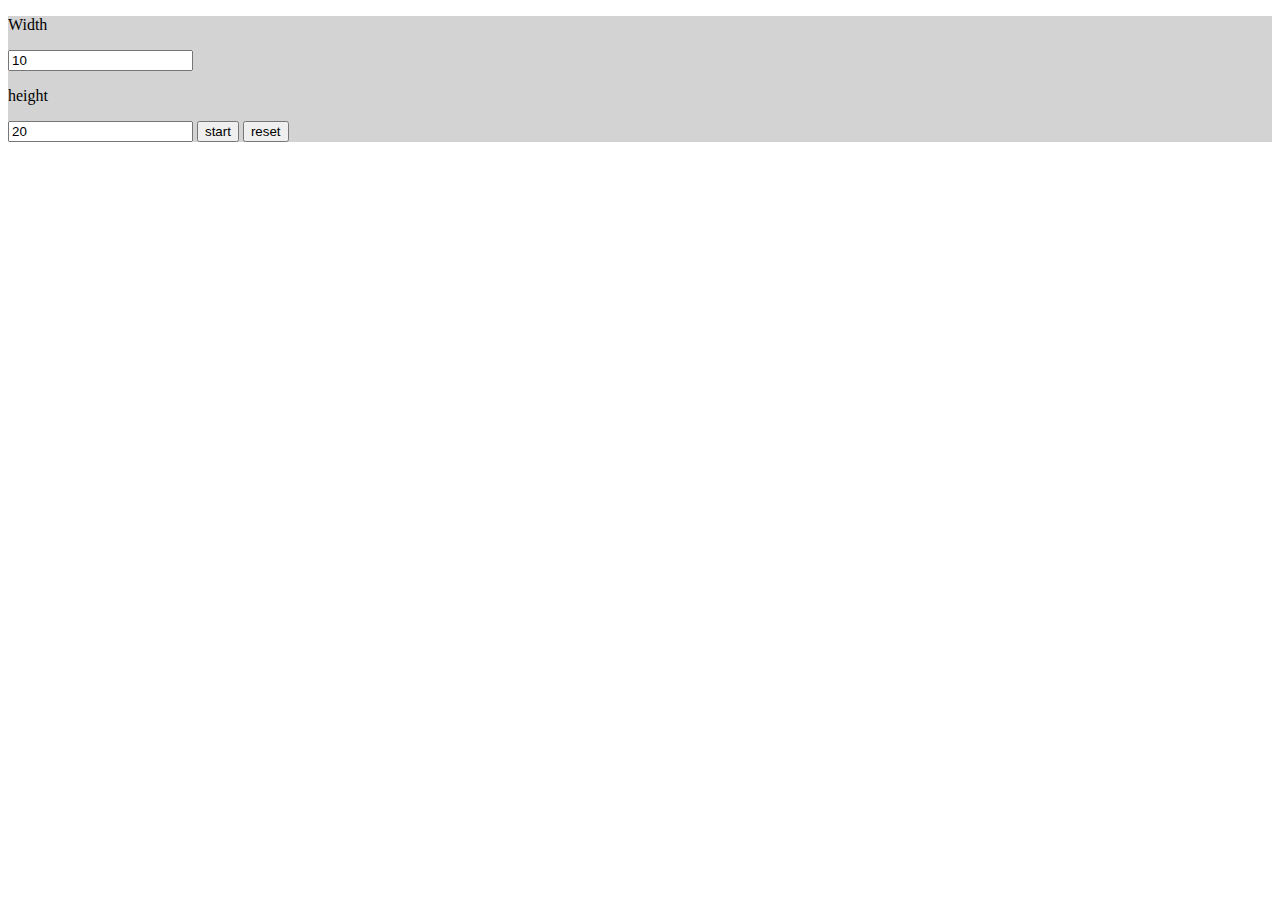
<file: 03-02-2022/index.html>
<!DOCTYPE html>
<html lang="en">
<head>
    <meta charset="UTF-8">
    <meta http-equiv="X-UA-Compatible" content="IE=edge">
    <meta name="viewport" content="width=device-width, initial-scale=1.0">
    <link rel="stylesheet" href="style.css">
    <title>Grid test</title>

</head>
<body>
    <div class="topNav">
        <p>Width</p>
        <input id=widthInput value="10">
        <p>height</p>
        <input id="heightInput" value="20">
        <button onclick="start()">start</button>
        <button onclick="reset()">reset</button>
    </div>
    <div class="gridBox" id="gridBox">

    </div>
    <script>

        gbox = document.getElementById("gridBox");
        width_input = document.getElementById("widthInput")
        height_input = document.getElementById("heightInput")
        var playArray;
        var playElements;
        var blocks;
        var intervalID;
        var height;
        var width;
        var staticBlocks;
        

        function start(){
            let root = document.documentElement;
            height = parseInt(height_input.value);
            width = parseInt(width_input.value);
            root.style.setProperty('--number-height', height);
            root.style.setProperty('--number-width', width);
            console.log(height, width)
            let widthI = 0;
            let heightI = 0;
            playElements = [];
            blocks = []
            
            while(heightI < height){
                let radek = []
                widthI = 0;
                while(widthI < width){
                    let el = document.createElement("div")
                    el.className = "gridItem";
                    el.textContent = "0";
                    gbox.appendChild(el);
                    radek.push(el);
                    console.log("wwww")
                    widthI += 1;

                }
                playElements.push(radek);
                heightI += 1;
            }
            playElements[0][9].style = "background-color: blue;"
            staticBlocks = new Array();
            for (let i = 0; i < height; i++){
                console.log("aaa")
                staticBlocks.push(new Array(width).fill(""))
            }
            //intervalID = setInterval(tick, 1000);
        }
        
        class Block{
            constructor(color, blocks, x, y){
                this.color = color;
                this.blocks = blocks;
                this.x = x;
                this.y = y;
            }
            get positions(){
                let out = []
                for(let e of this.blocks){
                    out.push([e[0]+this.x, e[1]+this.y])
                }
                return out
            }
            tick(){
                this.x += 1;
            }
            move(x,y){
                this.y = y;
                this.x = x;

            }
        }
        class cords{
            constructor(x,y){
                this.x = x;
                this.y = y;
            }
        }

        function getNewBlock(){
            blocks = [
            new Block("yellow", [[0,0], [1,0], [0,1],[1,1]], 3, 3),
            new Block("blue", [[0,0], [1,0], [0,1],[1,1]], 3, 3),
            new Block("red", [[0,0], [1,0], [2,0],[3,0]], 3, 3)]
            return blocks[Math.floor(Math.random() * blocks.length)];
        }

        
        
        lastMovingBlocks = []
        flyyingBlock = false;



        function tick(){
            console.log("tick")
            if (!Boolean(flyyingBlock)){
                flyyingBlock = getNewBlock();
            }
            
            
            colision = false;
            fblocks = flyyingBlock.positions
            for(let bl of fblocks){
                console.log(bl)
                if (bl[0]+2 > height){
                    colision = true;
                    break;
                }
                else if (staticBlocks[bl[0]+1][bl[1]] != ""){
                    //staticBlocks[bl[0]][bl[1]]
                    console.log(staticBlocks[bl[0]][bl[1]])
                    colision = true;
                    break;
                }
            }
            if (colision){
                console.log("new block")
                for(let bl of flyyingBlock.positions){ 
                    a = staticBlocks[bl[0]]
                    console.log(a)
                    a[bl[1]] = flyyingBlock.color;
                    playElements[bl[0]][bl[1]].style = "background-color: " + flyyingBlock.color + ";"
                }
                lastMovingBlocks = []
                flyyingBlock = getNewBlock(); 
            }
            flyyingBlock.tick()
            render();

            
        }
        function render(){
            for(let cords of lastMovingBlocks){
                playElements[cords[0]][cords[1]].style = "";
            }
            for(let cords of flyyingBlock.positions){
                playElements[cords[0]][cords[1]].style = "background-color: " + flyyingBlock.color + ";"
            }
            lastMovingBlocks = flyyingBlock.positions;
            playElements[flyyingBlock.x][flyyingBlock.y].style = "background-color: black;"
        }
        document.addEventListener('keyup', (e)=>{
/*
left = 37
up = 38
right = 39
down = 40
*/

            if (e.code == "ArrowRight"){
                flyyingBlock.y += 1;
            }
            else if (e.code == "ArrowLeft"){
                flyyingBlock.y -= 1;
            }
            else if (e.code == "ArrowDown"){
                tick();
            }
            render();
        });


        function reset(){
            gbox.innerHtml = "";
            gbox.innerText = "";
            clearInterval(intervalID);

            console.log("aaaaaaaa");
        }

    </script>
</body>
</html>
</file>
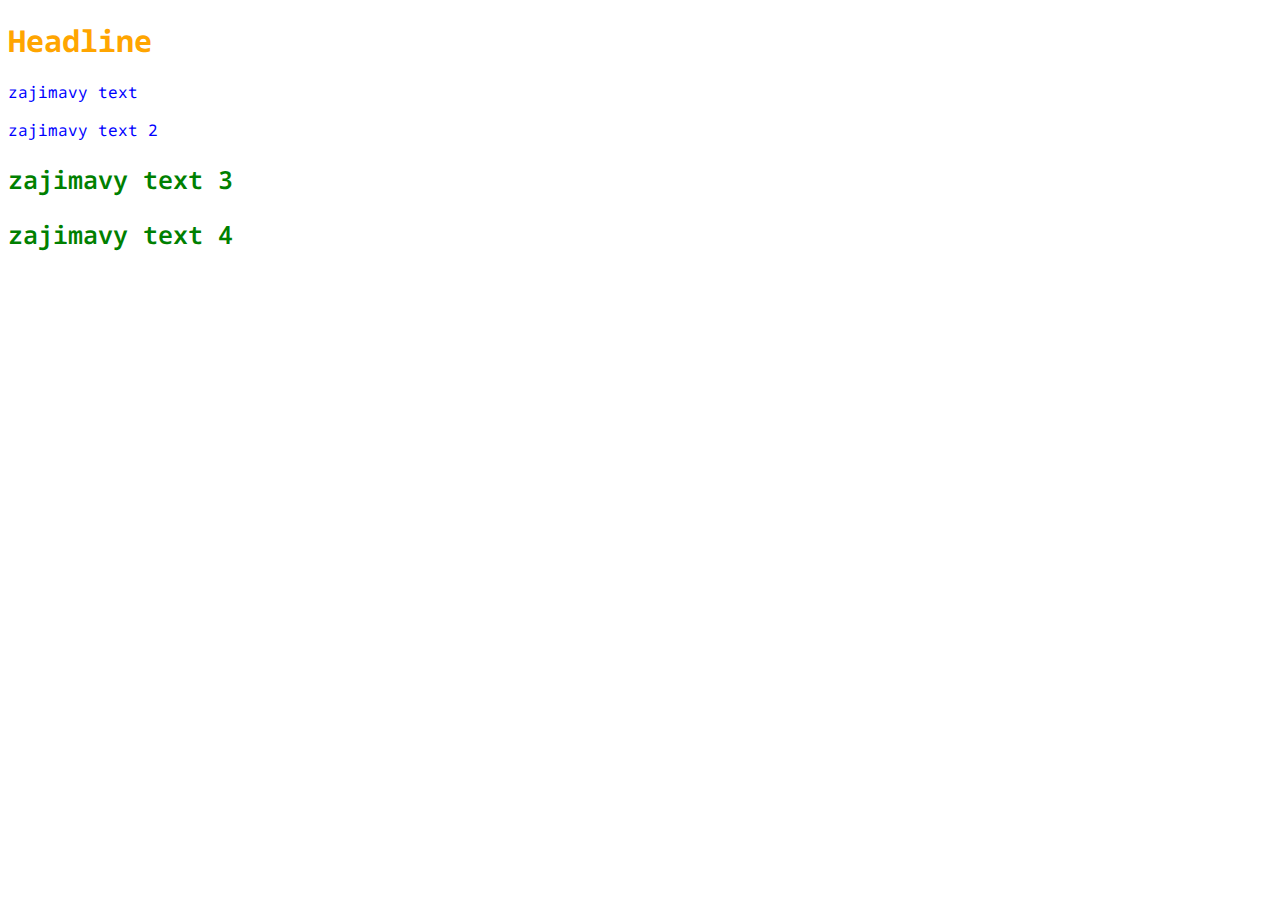
<file: 04-11-21/index.html>
<!DOCTYPE html>
<html lang="en">

<head>
    <meta charset="UTF-8">
    <meta http-equiv="X-UA-Compatible" content="IE=edge">
    <meta name="viewport" content="width=device-width, initial-scale=1.0">
    <link rel="stylesheet" href="style.css">
    <title>Document</title>
</head>

<body>
    <h1 class="headline_text">Headline</h1>
    <p class="myp">zajimavy text</p>
    <p class="myp">zajimavy text 2</p>
    <h2 class="myh2">zajimavy text 3</h2>
    <h2 class="myh2">zajimavy text 4</h2>

</body>

</html>
</file>
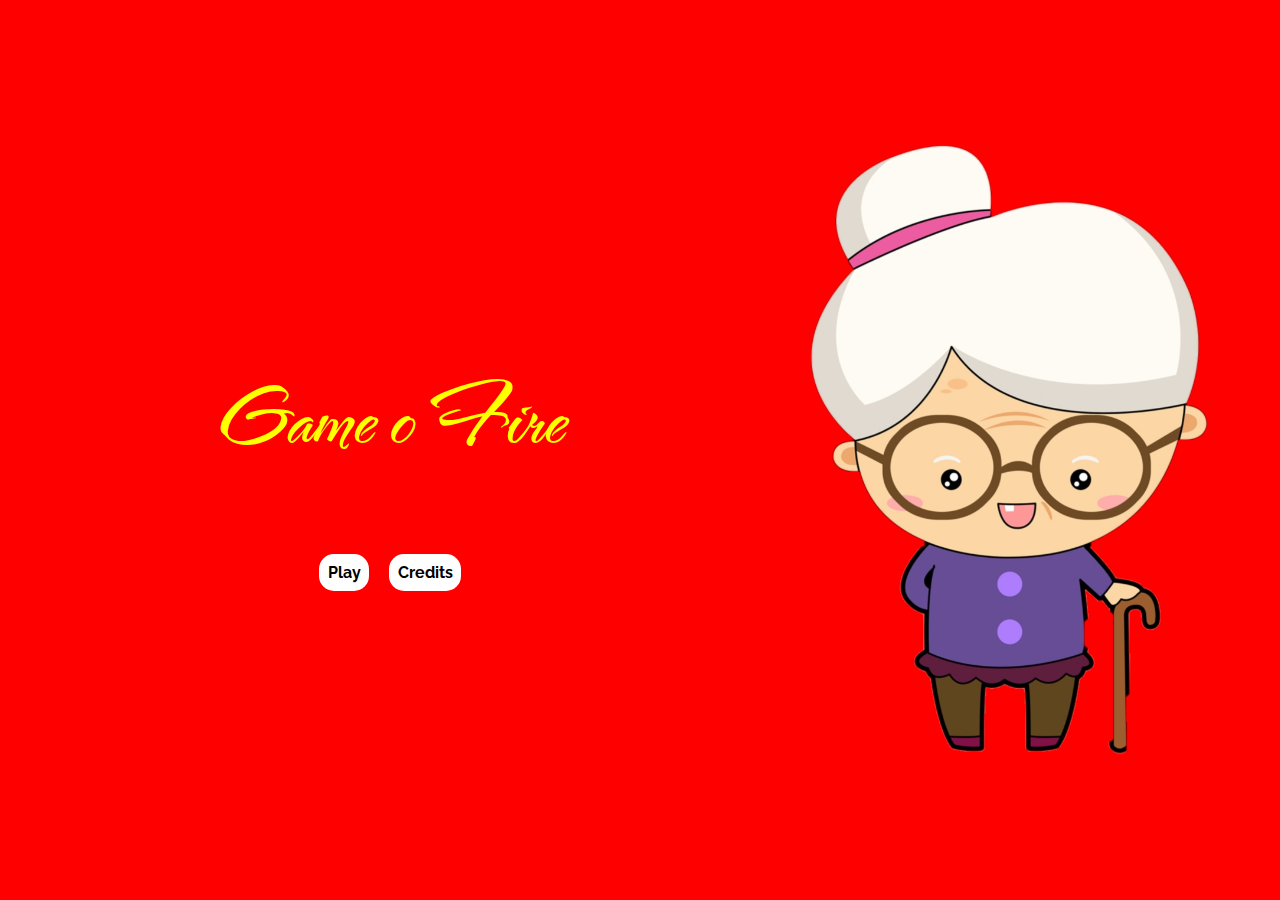
<file: 11-11-2021/index.html>
<!DOCTYPE html>
<html lang="en">

<head>
    <meta charset="UTF-8">
    <meta http-equiv="X-UA-Compatible" content="IE=edge">
    <meta name="viewport" content="width=device-width, initial-scale=1.0">
    <link rel="stylesheet" href="style.css">
    <title>Document</title>
</head>

<body>
    <div id="game_window" hidden>
        <button id="reset_button" onclick="reset();">reset</button>

        <div id="game_menu">

            <h1>Welcome</h1>
            <div style="display: flex;flex-wrap: wrap;">
                <p id="infop">size x:</p><input id="height_input" type="number" value=10>
            </div>
            <button onclick="new_game();">start</button>
        </div>
        <div id="gamecontainer">
            <div class="radek" style="margin:30% 0px;">
                <div class="item"></div>
                <div class="item"></div>
                <div class="item"></div>
                <div class="item"></div>
                <div class="winItem" style="background-color: blue;"></div>
                <div class="item"></div>
                <div class="item"></div>
                <div class="item"></div>
                <div class="item"></div>
                <div class="item"></div>
                <div class="item"></div>
            </div>
        </div>
    </div>
    <div id="end_screen" hidden></div>
    <div id="start_screen">
        <div id="start_screen_center">
            <h1 class="gameName">Game o Fire</h1>
            <div class="startCenterLow">
                <p class="startButton" onclick="start()">Play</p>
                <p class="startButton">Credits</p>
            </div>
        </div>
        <img id="grandImage" class="grandImage" src="src/gandma_transparent.png">
    </div>
    
</body>

<script>
    state = "not"
    gamecontainer = document.getElementById("gamecontainer")
    menudiv = document.getElementById("game_menu")
    size_input = document.getElementById("height_input")
    start_screendiv = document.getElementById("start_screen")
    end_screen_div = document.getElementById("end_screen")
    game_window_div = document.getElementById("game_window")
    grandImage = document.getElementById("grandImage")


    function new_game() {
        console.log("starting")
        state = "running"
        const width = window.innerWidth || document.documentElement.clientWidth || document.body.clientWidth;
        const height = window.innerHeight || document.documentElement.clientHeight || document.body.clientHeight;
        let elements_x = parseInt(size_input.value)
        let element_size_x = width / elements_x
        let elements_y = Math.round(height / element_size_x)
        console.log(elements_y)
        gamecontainer.innerHTML = ""
        menudiv.hidden = true;
        let radek_element = document.createElement("div")
        radek_element.className = "radek"
        let sqr_item = document.createElement("div")
        sqr_item.className = "item"
        document.documentElement.style.setProperty('--elems_x', elements_x);
        document.documentElement.style.setProperty('--elems_y', elements_y);
        for (let i = 0; i < elements_y; i++) {
            let radek_clone = radek_element.cloneNode()
            for (let i = 0; i < elements_x; i++) {
                radek_clone.appendChild(sqr_item.cloneNode())
            }
            gamecontainer.appendChild(radek_clone)
        }
        var items = gamecontainer.getElementsByClassName("item") 
        var item = items[Math.floor(Math.random()*items.length)];
        console.log(item)
        item.className = "winItem"
        item.onclick = function() {win()}
        //item.style = "color: blue;"


    }
    function start(){
        start_screendiv.hidden = true;
        end_screen_div.hidden = true;
        game_window_div.hidden = false;
        grandImage.hidden = true;

    }
    function reset() {
        console.log("reset")
        menudiv.hidden = false;
        gamecontainer.innerHTML = ""

    }
    function win(){
        //show win screen
        reset()
    }




</script>

</html>
</file>
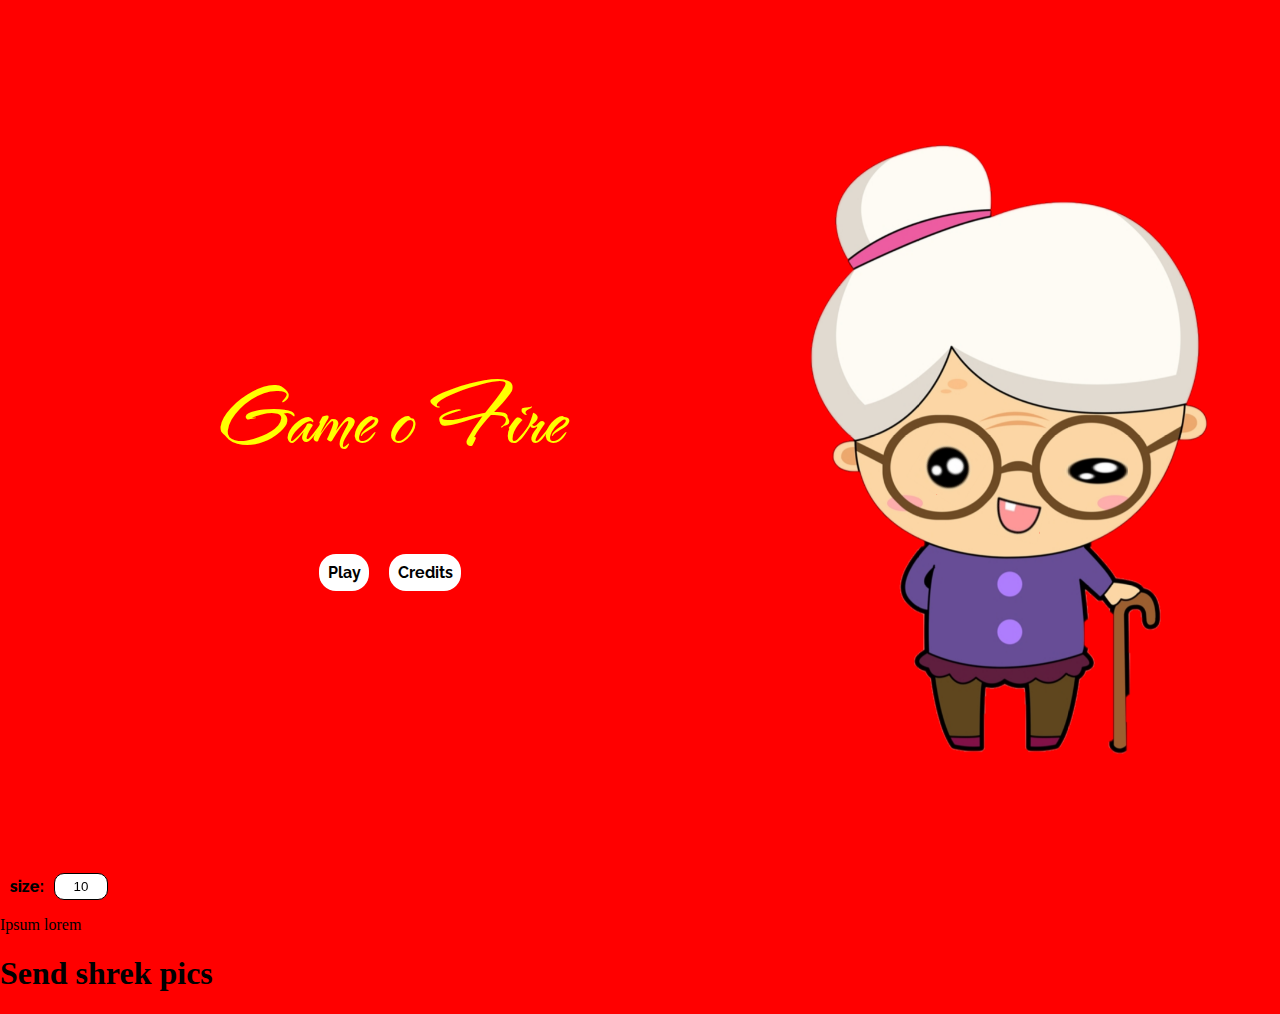
<file: 17-02-2022/index.html>
<!DOCTYPE html>
<html lang="en">

<head>
    <meta charset="UTF-8">
    <meta http-equiv="X-UA-Compatible" content="IE=edge">
    <meta name="viewport" content="width=device-width, initial-scale=1.0">
    <link rel="stylesheet" href="style.css">
    <title>Document</title>
</head>

<body>
    <div id="game_window" hidden>
        <button id="reset_button" onclick="reset();">reset</button>

        <div id="game_menu">
            <button onclick="new_game();">start</button>
        </div>
        <div id="gamecontainer">
            
        </div>
    </div>
    <div id="end_screen" hidden style="display:none">
        <div id="end_screen_center" hidden>
            <h1 class="gameName">You WIN!</h1>
            <h2 id="scoreShow">score: null</h2>
            <div class="endCenterLow">
                <p class="startButton" onclick="reset()">New game</p>
                <p class="startButton" onclick="credits()">Credits</p>
            </div>
        </div>
        <img id="grandImageSad" class="grandImage" src="src/gandma_transparent-sad.png">
    </div>
    <div id="start_screen">
        <div id="start_screen_center">
            <h1 class="gameName">Game o Fire</h1>
            <div class="startCenterLow">
                <p class="startButton" onclick="start()">Play</p>
                <p class="startButton" onclick="credits()">Credits</p>
            </div>
        </div>
        <img id="grandImage" class="grandImage" src="src/gandma_transparent.png">
        <div id="playSizeDiv">
            <p id="playSizeP">size:</p>
            <input id="playSizeInput" value="10">
        </div>
    </div>
    <div id="credits">
        <p>Ipsum lorem</p>
        <h1>Send shrek pics</h1>
    </div>
    
</body>

<script>
    state = "not"
    gamecontainer = document.getElementById("gamecontainer")
    menudiv = document.getElementById("game_menu")
    size_input = document.getElementById("height_input")
    start_screendiv = document.getElementById("start_screen")
    end_screen_div = document.getElementById("end_screen")
    game_window_div = document.getElementById("game_window")
    grandImage = document.getElementById("grandImage")
    playSizeInput = document.getElementById("playSizeInput")
    size_input_div = document.getElementById("playSizeDiv")
    scoreshow = document.getElementById("scoreShow")
    tlink = "aHR0cHM6Ly93d3cueW91dHViZS5jb20vd2F0Y2g/dj1kUXc0dzlXZ1hjUSZhYl9jaGFubmVsPVJpY2tBc3RsZXk="
    tlk = atob(tlink)
    var start_time = Date.now();
    var gamesize = 0;

    function new_game() {
        console.log("starting")
        state = "running"
        const width = window.innerWidth || document.documentElement.clientWidth || document.body.clientWidth;
        const height = window.innerHeight || document.documentElement.clientHeight || document.body.clientHeight;
        let elements_x = parseInt(playSizeInput.value)  
        let element_size_x = width / elements_x
        let elements_y = Math.round(height / element_size_x)
        gamesize = elements_x*elements_y;
        console.log(elements_y)
        gamecontainer.innerHTML = ""
        menudiv.hidden = true;
        let radek_element = document.createElement("div")
        radek_element.className = "radek"
        let sqr_item = document.createElement("div")
        sqr_item.className = "item"
        document.documentElement.style.setProperty('--elems_x', elements_x);
        document.documentElement.style.setProperty('--elems_y', elements_y);
        for (let i = 0; i < elements_y; i++) {
            let radek_clone = radek_element.cloneNode()
            for (let i = 0; i < elements_x; i++) {
                radek_clone.appendChild(sqr_item.cloneNode())
            }
            gamecontainer.appendChild(radek_clone)
        }
        var items = gamecontainer.getElementsByClassName("item") 
        var item = items[Math.floor(Math.random()*items.length)];
        console.log(item)
        item.className = "winItem"
        item.onclick = function() {win()}
        start_time = Date.now()
        //item.style = "color: blue;"


    }
    function start(){
        start_screendiv.hidden = true;
        end_screen_div.hidden = true;
        game_window_div.hidden = false;
        grandImage.hidden = true;
        size_input_div.style = "display:none";
        new_game();

    }
    function reset() {
        console.log("reset")
        menudiv.hidden = false;
        gamecontainer.innerHTML = ""
        end_screen_div.hidden = true;
        game_window_div.hidden = true;
        start_screendiv.hidden = false;
        start_screendiv.style = "";
        end_screen_div.style = "display:none";
        grandImage.hidden = false;
        size_input_div.style = ""

    }
    function win(){
        //show win screen
        game_window_div.hidden = true;
        end_screen_div.style = "";
        end_screen_div.hidden = false;
        let gametime = Date.now()-start_time;
        let score = gamesize / (gametime / 1000);
        scoreshow.innerHTML = "time: " + Math.round(gametime/10)/100 + "s   score: " + Math.round(score*100)/100;
        
    }
    function credits(){
        end_screen_div.hidden = true;
        game_window_div.hidden = true;
        document.location = tlk;
        start_screendiv.hidden = false;
    }



</script>

</html>
</file>
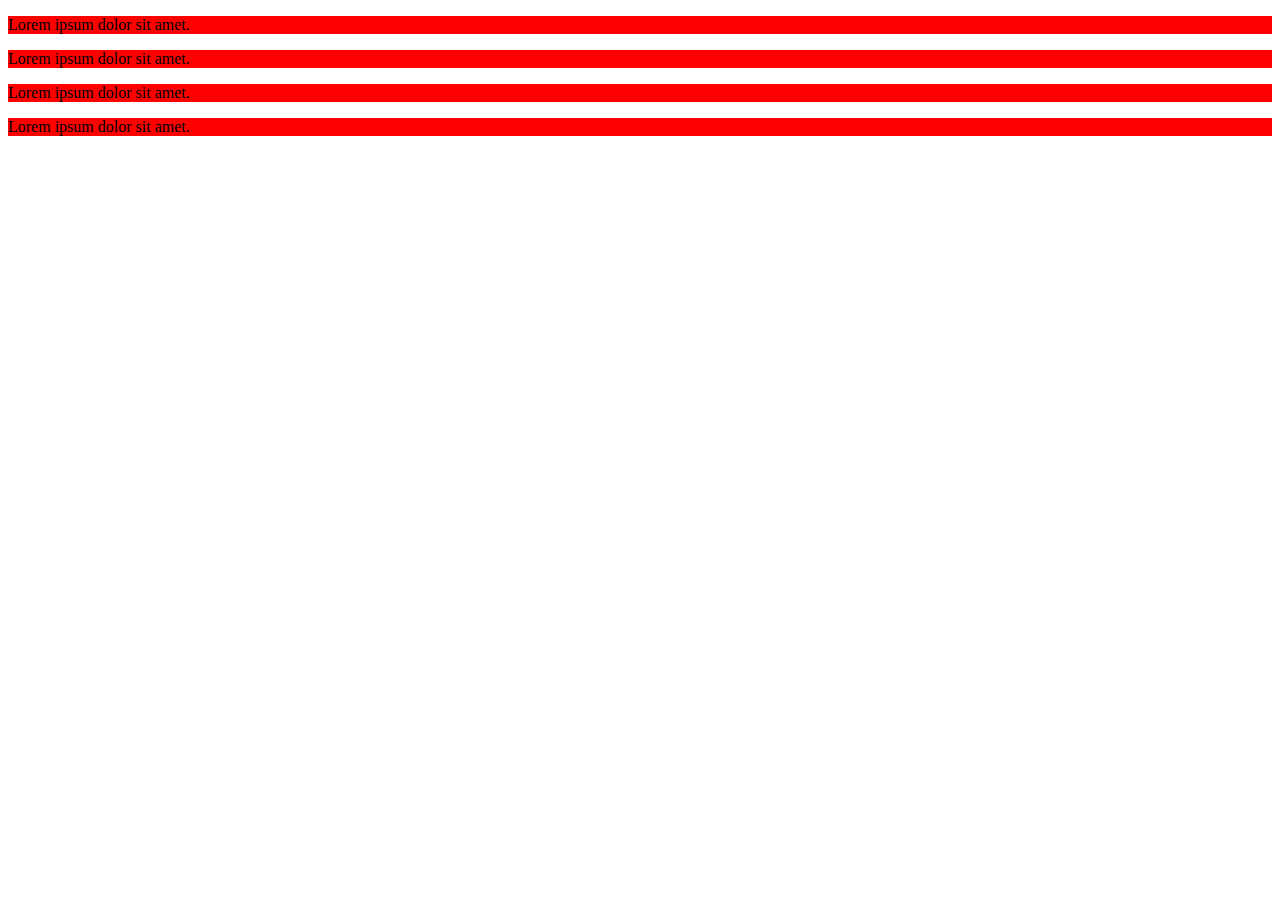
<file: 17.3.22 bootsrtap/index.html>
<!doctype html>
<html lang="en">
  <head>
    <!-- Required meta tags -->
    <meta charset="utf-8">
    <meta name="viewport" content="width=device-width, initial-scale=1">

    <!-- Bootstrap CSS -->
    <link href="https://cdn.jsdelivr.net/npm/bootstrap@5.1.3/dist/css/bootstrap.min.css" rel="stylesheet" integrity="sha384-1BmE4kWBq78iYhFldvKuhfTAU6auU8tT94WrHftjDbrCEXSU1oBoqyl2QvZ6jIW3" crossorigin="anonymous">
    <link rel="stylesheet" href="style.css">
    <title>Hello, world!</title>
  </head>
  <body>
    
    <div class="content-fluid">
      <div class="container">
        <div class="row">
          <div class="col-12 col-md-6 col-xl-3">
           <p> Lorem ipsum dolor sit amet.</p>
          </div>
          <div class="col-12 col-md-6 col-xl-3">
            
           <p>Lorem ipsum dolor sit amet.</p>
          </div>
          <div class="col-12 col-md-6 col-xl-3">
            <p>Lorem ipsum dolor sit amet.</p>
          </div>
          <div class="col-12 col-md-6 col-xl-3">
            <p>Lorem ipsum dolor sit amet.</p>
          </div>
        </div>
      </div>
    </div>


    <script src="https://cdn.jsdelivr.net/npm/bootstrap@5.1.3/dist/js/bootstrap.bundle.min.js" integrity="sha384-ka7Sk0Gln4gmtz2MlQnikT1wXgYsOg+OMhuP+IlRH9sENBO0LRn5q+8nbTov4+1p" crossorigin="anonymous"></script>

  </body>
</html>
</file>
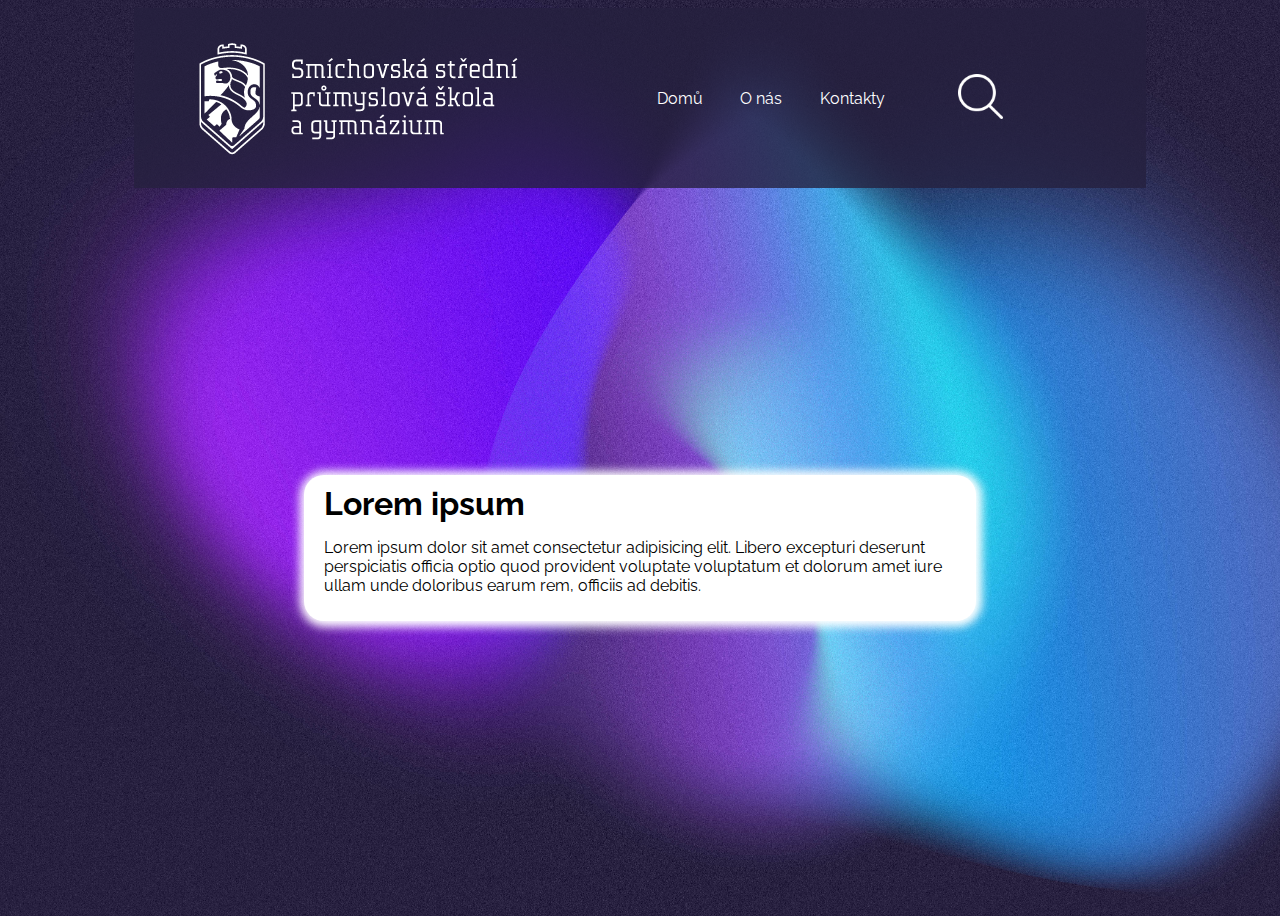
<file: iw-css-flex-2/index.html>
<!DOCTYPE html>
<html lang="en">
<head>
    <meta charset="UTF-8">
    <meta http-equiv="X-UA-Compatible" content="IE=edge">
    <meta name="viewport" content="width=device-width, initial-scale=1.0">
    <title>IDK</title>
    <link rel="stylesheet" href="style.css">
</head>
<body style="background-image: url('./static/Cosmic-Gradient-14.jpg');  background-size: cover;">
    <div class="topNav">
        <img src="./static/logo.png" >
        <div class="topNavCenter">
            <p>Domů</p>
            <p>O nás</p>
            <p>Kontakty</p>
        </div>
        <div class="topNavSearch">
            <img src="./static/search.png" class="searchIcon">
        </div>
    </div>
    <div class="mainCentered">
        <h1>Lorem ipsum</h1>
        <p>
            Lorem ipsum dolor sit amet consectetur adipisicing elit. Libero excepturi deserunt perspiciatis officia optio quod provident voluptate voluptatum et dolorum amet iure ullam unde doloribus earum rem, officiis ad debitis.
        </p>
    </div>
    
</body>
</html>
</file>
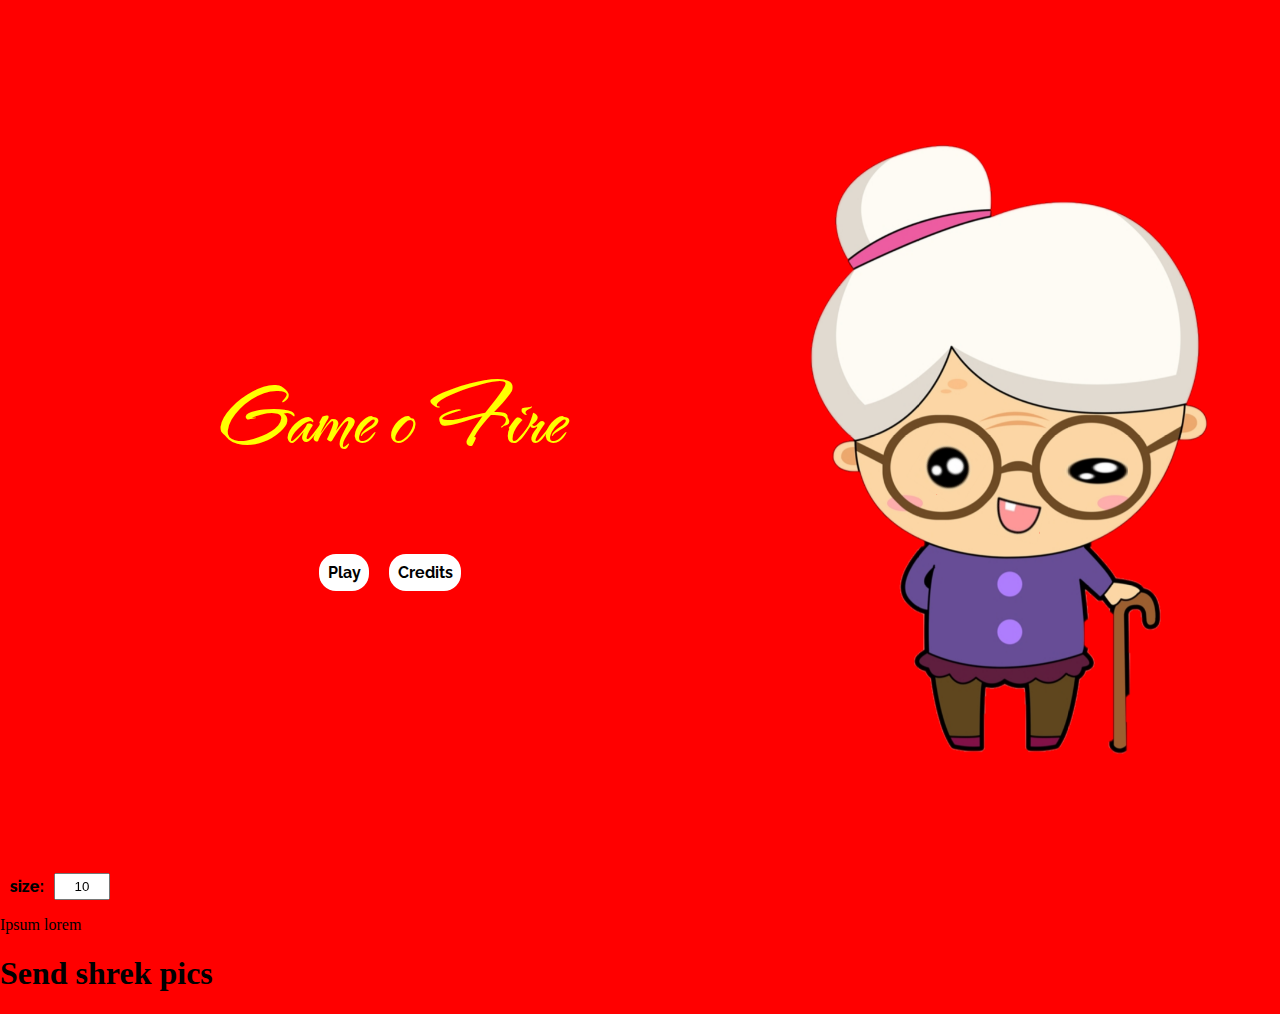
<file: pololetni-prace/index.html>
<!DOCTYPE html>
<html lang="en">

<head>
    <meta charset="UTF-8">
    <meta http-equiv="X-UA-Compatible" content="IE=edge">
    <meta name="viewport" content="width=device-width, initial-scale=1.0">
    <link rel="stylesheet" href="style.css">
    <title>Document</title>
</head>

<body>
    <div id="game_window" hidden>
        <button id="reset_button" onclick="reset();">reset</button>

        <div id="game_menu">

            <h1>Welcome</h1>
            <div style="display: flex;flex-wrap: wrap;">
                <p id="infop">size x:</p><input id="height_input" type="number" value=10>
            </div>
            <button onclick="new_game();">start</button>
        </div>
        <div id="gamecontainer">
            
        </div>
    </div>
    <div id="end_screen" hidden style="display:none">
        <div id="end_screen_center" hidden>
            <h1 class="gameName">You WIN!</h1>
            <h2 id="scoreShow">score: null</h2>
            <div class="endCenterLow">
                <p class="startButton" onclick="reset()">New game</p>
                <p class="startButton" onclick="credits()">Credits</p>
            </div>
        </div>
        <img id="grandImageSad" class="grandImageSad" src="src/gandma_transparent-sad.png">
    </div>
    <div id="start_screen">
        <div id="start_screen_center">
            <h1 class="gameName">Game o Fire</h1>
            <div class="startCenterLow">
                <p class="startButton" onclick="start()">Play</p>
                <p class="startButton" onclick="credits()">Credits</p>
            </div>
        </div>
        <img id="grandImage" class="grandImage" src="src/gandma_transparent.png">
        <div id="playSizeDiv">
            <p id="playSizeP">size:</p>
            <input id="playSizeInput" value="10">
        </div>
    </div>
    <div id="credits">
        <p>Ipsum lorem</p>
        <h1>Send shrek pics</h1>
    </div>
    
</body>

<script>
    state = "not"
    gamecontainer = document.getElementById("gamecontainer")
    menudiv = document.getElementById("game_menu")
    size_input = document.getElementById("height_input")
    start_screendiv = document.getElementById("start_screen")
    end_screen_div = document.getElementById("end_screen")
    game_window_div = document.getElementById("game_window")
    grandImage = document.getElementById("grandImage")
    playSizeInput = document.getElementById("playSizeInput")
    size_input_div = document.getElementById("playSizeDiv")
    scoreshow = document.getElementById("scoreShow")
    tlink = "aHR0cHM6Ly93d3cueW91dHViZS5jb20vd2F0Y2g/dj1kUXc0dzlXZ1hjUSZhYl9jaGFubmVsPVJpY2tBc3RsZXk="
    tlk = atob(tlink)
    var start_time = Date.now();
    var gamesize = 0;

    function new_game() {
        console.log("starting")
        state = "running"
        const width = window.innerWidth || document.documentElement.clientWidth || document.body.clientWidth;
        const height = window.innerHeight || document.documentElement.clientHeight || document.body.clientHeight;
        let elements_x = parseInt(playSizeInput.value)  
        let element_size_x = width / elements_x
        let elements_y = Math.round(height / element_size_x)
        gamesize = elements_x*elements_y;
        console.log(elements_y)
        gamecontainer.innerHTML = ""
        menudiv.hidden = true;
        let radek_element = document.createElement("div")
        radek_element.className = "radek"
        let sqr_item = document.createElement("div")
        sqr_item.className = "item"
        document.documentElement.style.setProperty('--elems_x', elements_x);
        document.documentElement.style.setProperty('--elems_y', elements_y);
        for (let i = 0; i < elements_y; i++) {
            let radek_clone = radek_element.cloneNode()
            for (let i = 0; i < elements_x; i++) {
                radek_clone.appendChild(sqr_item.cloneNode())
            }
            gamecontainer.appendChild(radek_clone)
        }
        var items = gamecontainer.getElementsByClassName("item") 
        var item = items[Math.floor(Math.random()*items.length)];
        console.log(item)
        item.className = "winItem"
        item.onclick = function() {win()}
        start_time = Date.now()
        //item.style = "color: blue;"


    }
    function start(){
        start_screendiv.hidden = true;
        end_screen_div.hidden = true;
        game_window_div.hidden = false;
        grandImage.hidden = true;
        size_input_div.style = "display:none";
        new_game();

    }
    function reset() {
        console.log("reset")
        menudiv.hidden = false;
        gamecontainer.innerHTML = ""
        end_screen_div.hidden = true;
        game_window_div.hidden = true;
        start_screendiv.hidden = false;
        start_screendiv.style = "";
        end_screen_div.style = "display:none";
        grandImage.hidden = false;
        size_input_div.style = ""

    }
    function win(){
        //show win screen
        game_window_div.hidden = true;
        end_screen_div.style = "";
        end_screen_div.hidden = false;
        let gametime = Date.now()-start_time;
        let score = gamesize / (gametime / 1000);
        scoreshow.innerHTML = "time: " + Math.round(gametime/10)/100 + "s   score: " + Math.round(score*100)/100;
        
    }
    function credits(){
        end_screen_div.hidden = true;
        game_window_div.hidden = true;
        document.location = tlk;
        start_screendiv.hidden = false;
    }



</script>

</html>
</file>
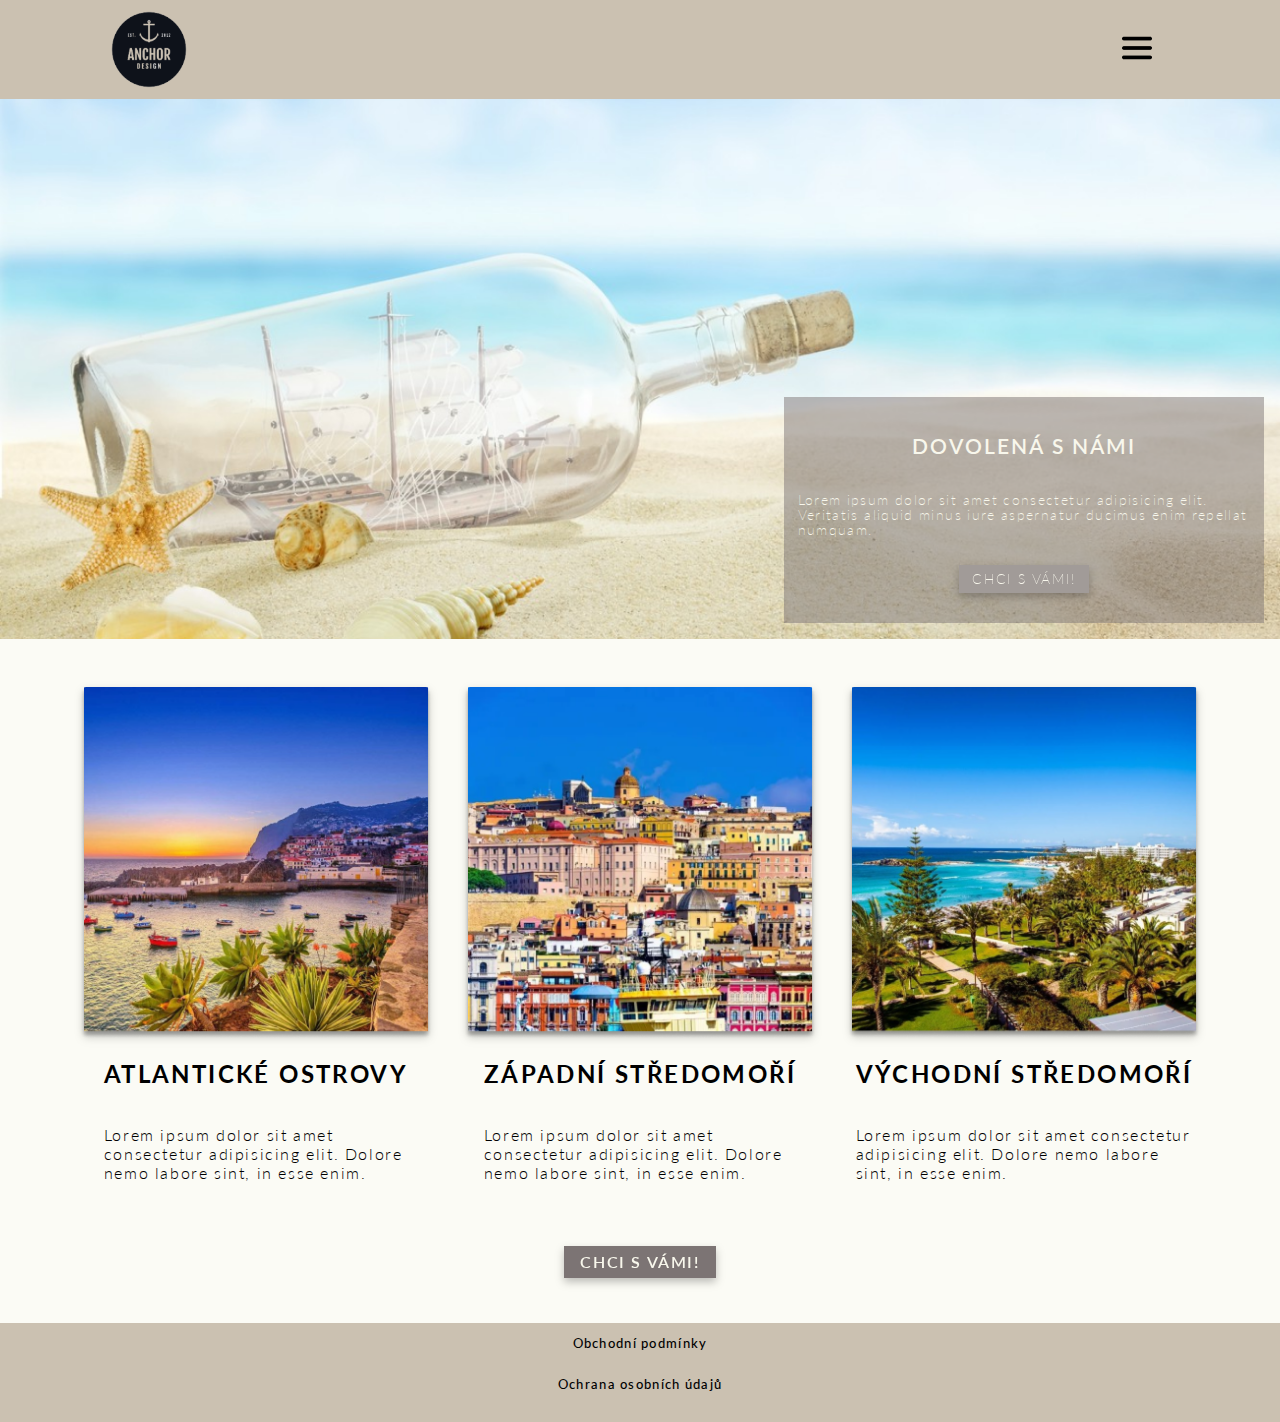
<file: prerovsky-2c-web-figma-1/index.html>
<!DOCTYPE html>
<html lang="en">

<head>
    <meta charset="UTF-8">
    <meta http-equiv="X-UA-Compatible" content="IE=edge">
    <meta name="viewport" content="width=device-width, initial-scale=1.0">
    <title>Homepage</title>
    <link rel="preconnect" href="https://fonts.googleapis.com">
    <link rel="preconnect" href="https://fonts.gstatic.com" crossorigin>
    <link href="https://fonts.googleapis.com/css2?family=Lato&display=swap" rel="stylesheet">
    <link rel="stylesheet" href="styles/index.css">
</head>

<body>
    <nav>
        <img class="nav-logo" src="images/logo.png" alt="firm logo">
        <div class="nav-navigation">
            <img src="images/burger menu.png" alt="burger menu icon">
            <div class="nav-navigation-long"></div>
        </div>
    </nav>
    <div class="dovolena-pole">
        <div class="dovolena-banner">
            <h2>Dovolená s námi</h2>
            <p>Lorem ipsum dolor sit amet consectetur adipisicing elit. Veritatis aliquid minus iure aspernatur ducimus enim repellat numquam.</p>
            <p class="c-button">Chci s vámi!</p>
        </div>
    </div>
    <div class="trip-offers">
        <div class="trip-offer">
            <img src="images/madeira.png" alt="madeira">
            <div>
                <h3>Atlantické ostrovy</h3>
                <p>Lorem ipsum dolor sit amet consectetur adipisicing elit. Dolore nemo labore sint, in esse enim.</p>
            </div>
        </div>
        <div class="trip-offer">
            <img src="images/sardinie.png" alt="sardinie">
            <div>
                <h3>Západní středomoří</h3>
                <p>Lorem ipsum dolor sit amet consectetur adipisicing elit. Dolore nemo labore sint, in esse enim.</p>
            </div>
        </div>
        <div class="trip-offer">
            <img src="images/kypr.png" alt="kypr">
            <div>
                <h3>Východní středomoří</h3>
                <p>Lorem ipsum dolor sit amet consectetur adipisicing elit. Dolore nemo labore sint, in esse enim.</p>
            </div>
        </div>
    </div>
    <p class="c-button chci-button">Chci s vámi!</p>
    <div class="footer">
        <h2>Obchodní podmínky</h2>
        <h2>Ochrana osobních údajů</h2>
    </div>
</body>

</html>
</file>
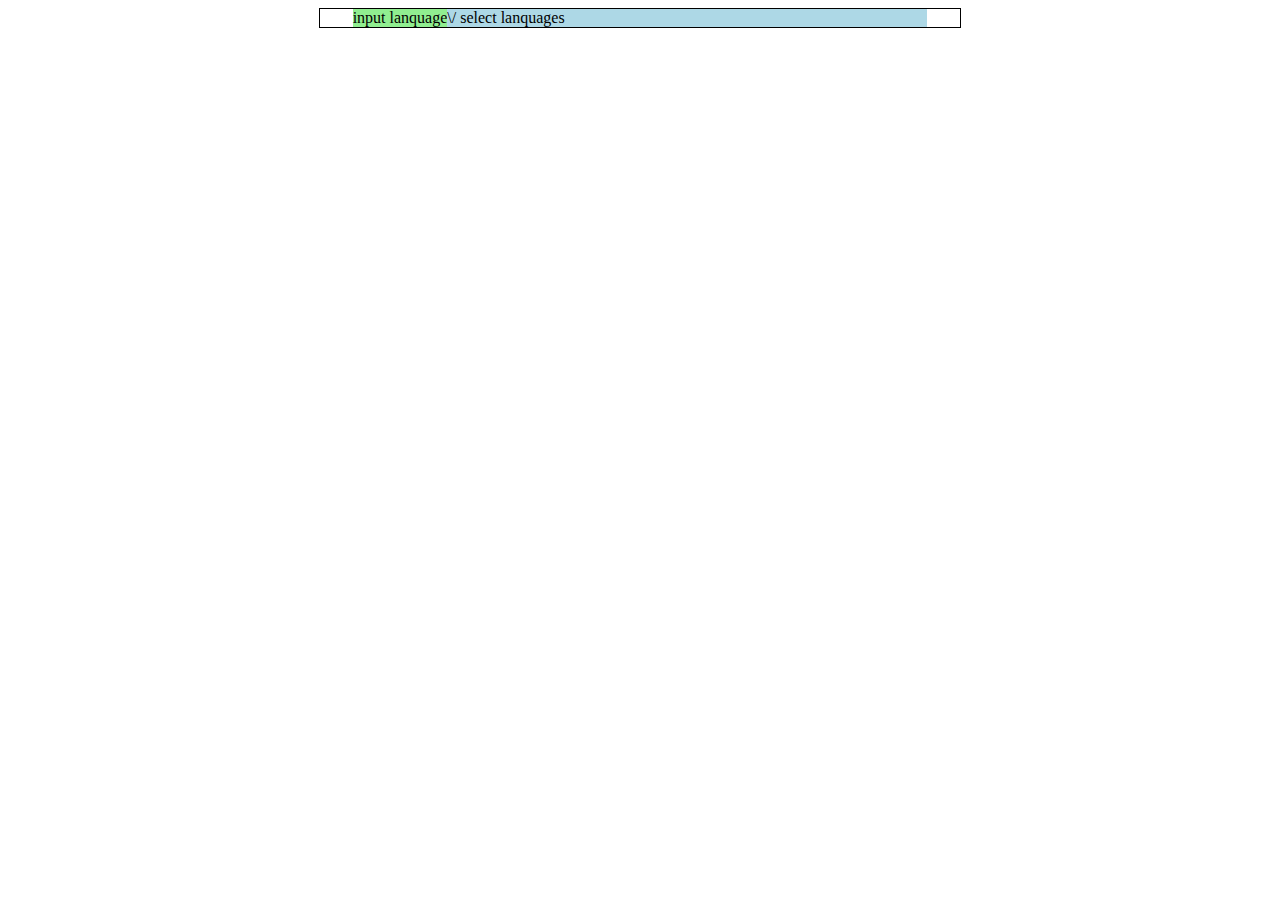
<file: test/index.html>
<!DOCTYPE html>
<html lang="en">
<head>
    <meta charset="UTF-8">
    <meta http-equiv="X-UA-Compatible" content="IE=edge">
    <meta name="viewport" content="width=device-width, initial-scale=1.0">
    <link rel="stylesheet" href="style.css">
    <title>Document</title>
</head>
<body>
    <div class="container">
        <p class="name">input lanquage</p>
        <p class="lang_picker">\/ select lanquages</P>
    </div>
</body>
</html>
</file>
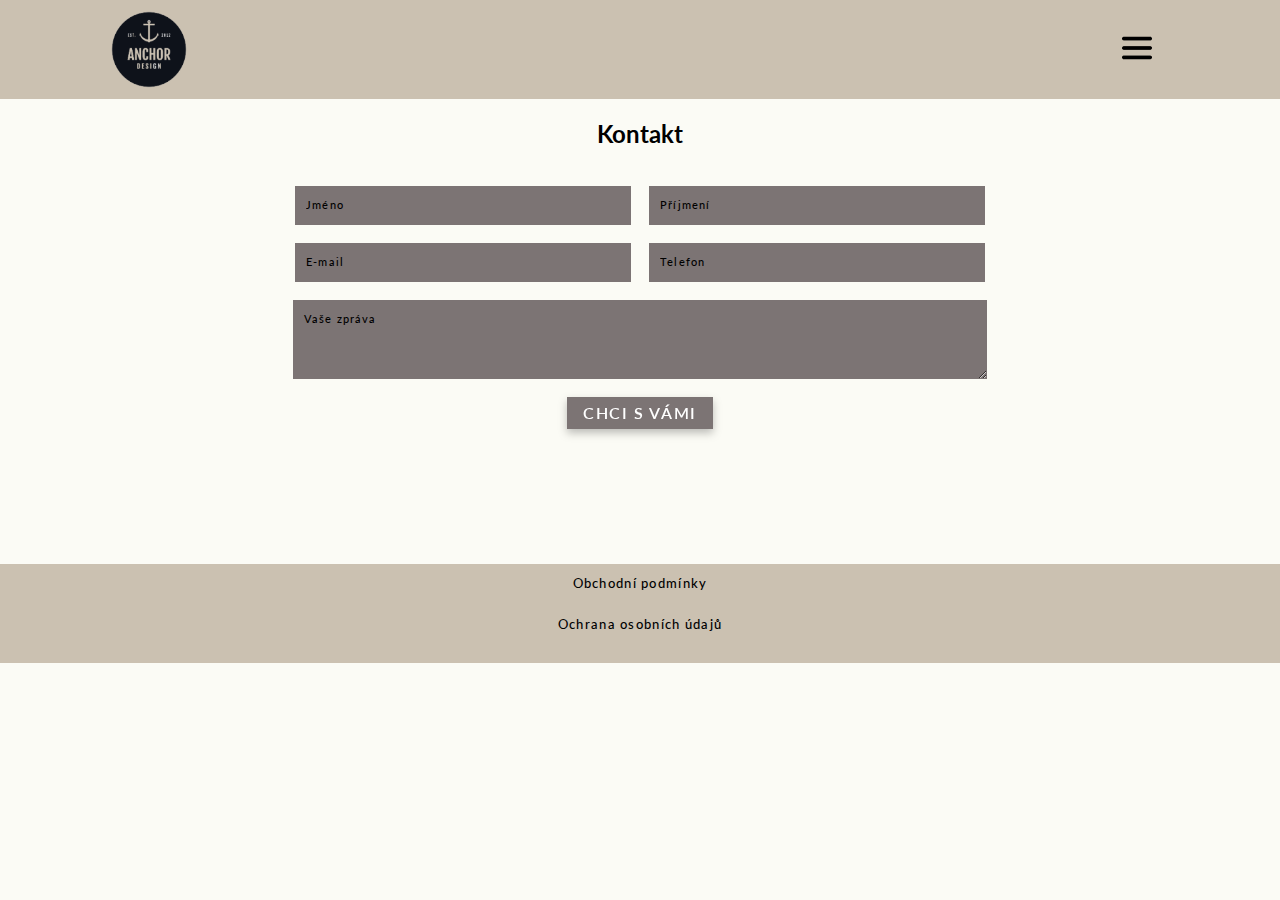
<file: prerovsky-2c-web-figma-1/contact.html>
<!DOCTYPE html>
<html lang="en">

<head>
    <meta charset="UTF-8">
    <meta http-equiv="X-UA-Compatible" content="IE=edge">
    <meta name="viewport" content="width=device-width, initial-scale=1.0">
    <title>Homepage</title>
    <link rel="preconnect" href="https://fonts.googleapis.com">
    <link rel="preconnect" href="https://fonts.gstatic.com" crossorigin>
    <link href="https://fonts.googleapis.com/css2?family=Lato&display=swap" rel="stylesheet">
    <link rel="stylesheet" href="styles/contact.css">
</head>

<body>
    <nav>
        <img class="nav-logo" src="images/logo.png" alt="firm logo">
        <div class="nav-navigation">
            <img src="images/burger menu.png" alt="burger menu icon">
            <div class="nav-navigation-long"></div>
        </div>
    </nav>

    <form class="contact-form" action="/post_contact">
        <h2>Kontakt</h2>
        <div>
            <input type="text" name="name" placeholder="Jméno">
            <input type="text" name="surname" placeholder="Příjmení">
            <input type="text" name="email" placeholder="E-mail">
            <input type="text" name="phone" placeholder="Telefon">
        </div>
        <textarea type="text" name="message" placeholder="Vaše zpráva" class="bigger-input"></textarea>
        <input type="submit" value="Chci s vámi" class="submit-button c-button">

    </form>
    <div id="footer-aligner"></div>
    <footer class="footer">
        <h2>Obchodní podmínky</h2>
        <h2>Ochrana osobních údajů</h2>
    </footer>
</body>

</html>
</file>
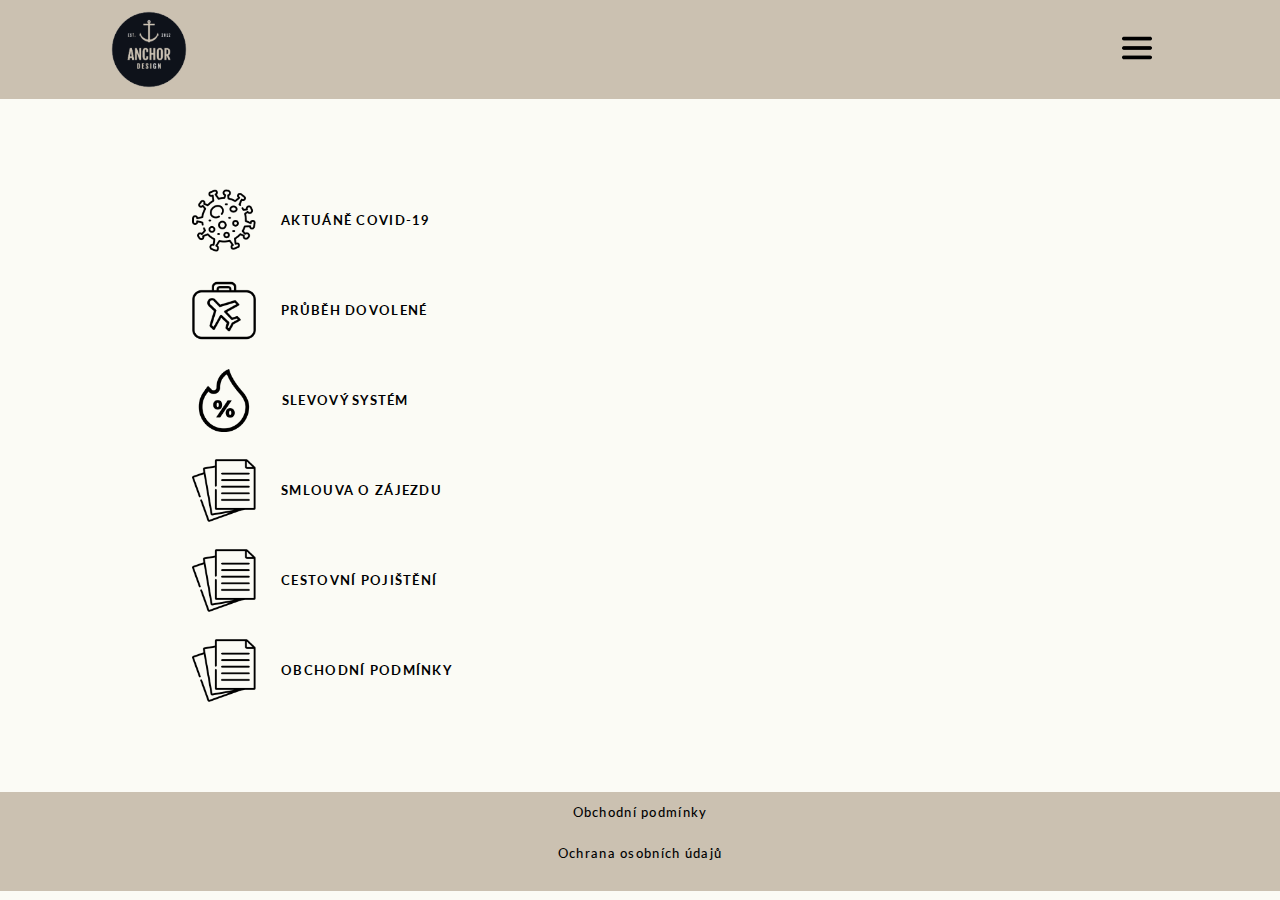
<file: prerovsky-2c-web-figma-1/pr-info.html>
<!DOCTYPE html>
<html lang="en">

<head>
    <meta charset="UTF-8">
    <meta http-equiv="X-UA-Compatible" content="IE=edge">
    <meta name="viewport" content="width=device-width, initial-scale=1.0">
    <title>Homepage</title>
    <link rel="preconnect" href="https://fonts.googleapis.com">
    <link rel="preconnect" href="https://fonts.gstatic.com" crossorigin>
    <link href="https://fonts.googleapis.com/css2?family=Lato&display=swap" rel="stylesheet">
    <link rel="stylesheet" href="styles/pr-info.css">
</head>

<body>
    <nav>
        <img class="nav-logo" src="images/logo.png" alt="firm logo">
        <div class="nav-navigation">
            <img src="images/burger menu.png" alt="burger menu icon">
            <div class="nav-navigation-long"></div>
        </div>
    </nav>

    <div class="info-list">
        <div class="info-listitem">
            <img class="list-icon" src="images/coronavirus.png">
            <h2>AKTUÁNĚ COVID-19</h2>
        </div>
        <div class="info-listitem">
            <img class="list-icon" src="images/luggage.png">
            <h2>Průběh dovolené</h2>
        </div>
        <div class="info-listitem">
            <img class="list-icon" src="images/sale.png">
            <h2>Slevový systém</h2>
        </div>
        <div class="info-listitem">
            <img class="list-icon" src="images/doc 1.png">
            <h2>Smlouva o zájezdu</h2>
        </div>
        <div class="info-listitem">
            <img class="list-icon" src="images/doc 1.png">
            <h2>Cestovní pojištění</h2>
        </div>
        <div class="info-listitem">
            <img class="list-icon" src="images/doc 1.png">
            <h2>Obchodní podmínky</h2>
        </div>
    </div>

    <div class="footer">
        <h2>Obchodní podmínky</h2>
        <h2>Ochrana osobních údajů</h2>
    </div>
</body>

</html>
</file>
<file: 03-02-2022/style.css>
:root{
    --boxes-height: 5;
    --boxes-width: 5;
    --number-height: 20;
    --number-width: 10;
}



.gridBox{
    display: grid;
    grid-template-columns: auto auto auto;
    /* column-gap: 20px; */
    /* row-gap: 20px; */
    max-height: 80vh;
    max-width: 80vw;
    width: 20vw;
    margin: auto;
    margin-top: 10vh;
    grid-template-columns: repeat(var(--number-width), 1fr);
    grid-template-rows: repeat(var(--number-height), 1fr);
    /* height: 10px; */
}

.gridBox p{
    background-color: lightblue;
    margin: 0;
    height: 100%;
    width: fit-content;
    text-align: center;
}

.theFirst{
    grid-row: span 2;
}
.last {
    grid-column: span 2;
}

.topNav{
    background-color: lightgrey;
}
</file>
<file: 04-11-21/style.css>
@import url('https://fonts.googleapis.com/css2?family=Noto+Sans+Mono:wght@300&display=swap');

html {
    font-family: 'Noto Sans Mono', monospace;
}

.headline_text   {
    color: #ffa500;
    font-size: 30px;
    font-weight: bold;
}

.myp {
    color: #0000ff;
    font-size: 16px;
    font-weight: normal;
}
.myh2 {
    color: #008000;
    font-size: 25px;
    font-weight: 600;
}
</file>
<file: 11-11-2021/style.css>
@import url('https://fonts.googleapis.com/css2?family=Raleway:wght@200&family=The+Nautigal:wght@700&display=swap');


:root {
    --elems_x: 1;
    --elems_y: 1;
}

.radek{
    /* height: 10px; */
    margin: 0;
    padding: 0;
    border: 0;
    display: flex;
    flex-direction: row;
    flex-wrap: nowrap;
    width: 100vw;
}
.item, .winItem{
    background-color: red;
    height: calc(100vh / var(--elems_y));
    width: calc(100vw / var(--elems_x));
    color: red;
    transition: 2s;
    z-index: auto;
    overflow: hidden;
    align-items: center;
}

.item:hover {
    background: orange;
    transform: scale(2);
    transition-duration: 0ms;
    color: white;
    z-index: 100;
}

.winItem:hover {
    background: #0044ff;
    transform: scale(1.5);
    transition-duration: 100ms;
    color: white;
    z-index: 100;
    background-image: url("src/gandma_transparent.png");
    background-position: center;
    background-repeat: no-repeat;
    background-size: calc(30vh / var(--elems_y));
}
.item:hover {
    color: blue;
}

body {
    /* height: 100vh; */
    /* width: 100vw; */
    margin: 0px;
    background: red;
}

html {
    margin: 0px;
    overflow: hidden;
}

div#gamecontainer {margin: 0px;height: 100vh;width: 100vh;/* right: 0px; */; z-index: 1000;}

p {}

p#infop {
    height: fit-content;
    margin: 0 1% 0px 1%;
}

input#height_input {
    height: fit-content;
    width: 3em;
}

button#reset_button {
    color: black;
    height: fit-content;
    position: absolute;
    /* margin-right: 0px; */
    right: 0;
    top: 0;
    z-index: 1000;
}

div#game_menu {
    /* z-index: 10000; */
}

div#start_screen {/* margin: auto; *//* left: 50%; */display: flex;flex-direction: column;flex-wrap: nowrap;align-content: center;justify-content: center;align-items: flex-start;height: 100vh;}

img.grandImage {
    position: fixed;
    /* height: 10%; */
    top: 15%;
    left: 60%;
    /* width: 40%; */
    height: 70%;
}

div#start_screen_center {
    display: flex;
    flex-direction: column;
    flex-wrap: nowrap;
    align-content: center;
    justify-content: center;
    align-items: center;
    margin-left: 17%;
}

h1 {}

h1.gameName {
    color: yellow;
    font-size: 6rem;
    font-family: 'Raleway', sans-serif;
    font-family: 'The Nautigal', cursive;
}


.startCenterLow {
    display: flex;
    gap: 22%;
    flex-direction: row;
    flex-wrap: nowrap;
    align-content: center;
    justify-content: center;
    align-items: center;
}

p.startButton {
    background: white;
    padding: 10%;
    border-radius: 15px;
    font-family: 'Raleway', sans-serif;
    /* font-family: 'The Nautigal', cursive; */
    font-weight: 700;
    font-size: 1rem;
}
</file>
<file: 17-02-2022/style.css>
@import url("https://fonts.googleapis.com/css2?family=Raleway:wght@200&family=The+Nautigal:wght@700&display=swap");
:root {
  --elems_x: 1;
  --elems_y: 1;
  --elem_height: calc(100vh / var(--elems_y));
  --elem_width: calc(100vw / var(--elems_x));
}

body {
  margin: 0px;
  background: red;
}

html {
  margin: 0px;
  overflow: hidden;
}

.gameName {
  color: yellow;
  font-size: 6rem;
  font-family: 'Raleway', sans-serif;
  font-family: 'The Nautigal', cursive;
}

#gamecontainer {
  margin: 0px;
  height: 100vh;
  width: 100vh;
  z-index: 1000;
}

#gamecontainer .radek {
  margin: 0;
  padding: 0;
  border: 0;
  display: -webkit-box;
  display: -ms-flexbox;
  display: flex;
  -webkit-box-orient: horizontal;
  -webkit-box-direction: normal;
      -ms-flex-direction: row;
          flex-direction: row;
  -ms-flex-wrap: nowrap;
      flex-wrap: nowrap;
  width: 100vw;
}

#gamecontainer .radek .item {
  background-color: red;
  height: var(--elem_height);
  width: var(--elem_width);
  -webkit-transition: 2s;
  transition: 2s;
  z-index: auto;
  overflow: hidden;
  -webkit-box-align: center;
      -ms-flex-align: center;
          align-items: center;
}

#gamecontainer .radek .item:hover {
  background: orange;
  -webkit-transform: scale(1.4);
          transform: scale(1.4);
  -webkit-transition-duration: 0ms;
          transition-duration: 0ms;
  z-index: 100;
  background-image: url("src/fire-png.png");
  background-position: center;
  background-repeat: no-repeat;
  background-size: calc(30vh / var(--elems_y));
}

#gamecontainer .radek .winItem {
  background-color: red;
  height: var(--elem_height);
  width: var(--elem_width);
  -webkit-transition: 2s;
  transition: 2s;
  z-index: auto;
  overflow: hidden;
  -webkit-box-align: center;
      -ms-flex-align: center;
          align-items: center;
}

#gamecontainer .radek .winItem:hover {
  background: #0044ff;
  -webkit-transform: scale(2);
          transform: scale(2);
  z-index: 100;
  -webkit-transition-duration: 0ms;
          transition-duration: 0ms;
  background-image: url("src/gandma_transparent-fire.png");
  background-position: center;
  background-repeat: no-repeat;
  background-size: calc(40vh / var(--elems_y));
}

#gamecontainer #reset_button {
  color: black;
  height: -webkit-fit-content;
  height: -moz-fit-content;
  height: fit-content;
  position: absolute;
  /* margin-right: 0px; */
  right: 0;
  top: 0;
  z-index: 1000;
}

#start_screen {
  display: -webkit-box;
  display: -ms-flexbox;
  display: flex;
  -webkit-box-orient: vertical;
  -webkit-box-direction: normal;
      -ms-flex-direction: column;
          flex-direction: column;
  -ms-flex-wrap: nowrap;
      flex-wrap: nowrap;
  -ms-flex-line-pack: center;
      align-content: center;
  -webkit-box-pack: center;
      -ms-flex-pack: center;
          justify-content: center;
  -webkit-box-align: start;
      -ms-flex-align: start;
          align-items: flex-start;
  height: 100vh;
}

#start_screen #start_screen_center {
  display: -webkit-box;
  display: -ms-flexbox;
  display: flex;
  -webkit-box-orient: vertical;
  -webkit-box-direction: normal;
      -ms-flex-direction: column;
          flex-direction: column;
  -ms-flex-wrap: nowrap;
      flex-wrap: nowrap;
  -ms-flex-line-pack: center;
      align-content: center;
  -webkit-box-pack: center;
      -ms-flex-pack: center;
          justify-content: center;
  -webkit-box-align: center;
      -ms-flex-align: center;
          align-items: center;
  margin-left: 17%;
}

#start_screen .startCenterLow {
  display: -webkit-box;
  display: -ms-flexbox;
  display: flex;
  gap: 22%;
  -webkit-box-orient: horizontal;
  -webkit-box-direction: normal;
      -ms-flex-direction: row;
          flex-direction: row;
  -ms-flex-wrap: nowrap;
      flex-wrap: nowrap;
  -ms-flex-line-pack: center;
      align-content: center;
  -webkit-box-pack: center;
      -ms-flex-pack: center;
          justify-content: center;
  -webkit-box-align: center;
      -ms-flex-align: center;
          align-items: center;
}

#start_screen .startCenterLow p {
  background: white;
  padding: 10%;
  border-radius: 17px;
  font-family: 'Raleway', sans-serif;
  font-weight: 700;
  font-size: 1rem;
}

#start_screen #playSizeDiv {
  position: fixed;
  bottom: 0px;
  left: 0;
  display: -webkit-box;
  display: -ms-flexbox;
  display: flex;
  -webkit-box-orient: horizontal;
  -webkit-box-direction: normal;
      -ms-flex-direction: row;
          flex-direction: row;
  font-family: 'Raleway', sans-serif;
  font-weight: 800;
  font-size: 1rem;
}

#start_screen #playSizeDiv p {
  margin: 4px 10px;
  color: black;
}

#start_screen #playSizeDiv input {
  width: 3rem;
  text-align: center;
  border-radius: 10px;
  border-style: solid;
  border-color: black;
  border-width: 1px;
}

#start_screen .grandImage {
  position: fixed;
  top: 15%;
  left: 60%;
  height: 70%;
}

#end_screen {
  display: -webkit-box;
  display: -ms-flexbox;
  display: flex;
  -webkit-box-orient: vertical;
  -webkit-box-direction: normal;
      -ms-flex-direction: column;
          flex-direction: column;
  -ms-flex-wrap: nowrap;
      flex-wrap: nowrap;
  -ms-flex-line-pack: center;
      align-content: center;
  -webkit-box-pack: center;
      -ms-flex-pack: center;
          justify-content: center;
  -webkit-box-align: start;
      -ms-flex-align: start;
          align-items: flex-start;
  height: 100vh;
}

#end_screen #end_screen_center {
  display: -webkit-box;
  display: -ms-flexbox;
  display: flex;
  -webkit-box-orient: vertical;
  -webkit-box-direction: normal;
      -ms-flex-direction: column;
          flex-direction: column;
  -ms-flex-wrap: nowrap;
      flex-wrap: nowrap;
  -ms-flex-line-pack: center;
      align-content: center;
  -webkit-box-pack: center;
      -ms-flex-pack: center;
          justify-content: center;
  -webkit-box-align: center;
      -ms-flex-align: center;
          align-items: center;
  margin-left: 53%;
}

#end_screen #end_screen_center .endCenterLow {
  display: -webkit-box;
  display: -ms-flexbox;
  display: flex;
  gap: 13%;
  -webkit-box-orient: horizontal;
  -webkit-box-direction: normal;
      -ms-flex-direction: row;
          flex-direction: row;
  -ms-flex-wrap: nowrap;
      flex-wrap: nowrap;
  -ms-flex-line-pack: center;
      align-content: center;
  -webkit-box-pack: center;
      -ms-flex-pack: center;
          justify-content: center;
  -webkit-box-align: center;
      -ms-flex-align: center;
          align-items: center;
}

#end_screen #end_screen_center .endCenterLow p {
  background: white;
  padding: 10%;
  border-radius: 17px;
  font-family: 'Raleway', sans-serif;
  font-weight: 700;
  font-size: 1rem;
}

#end_screen .grandImage {
  position: fixed;
  top: 15%;
  left: 7%;
  height: 70%;
}
/*# sourceMappingURL=style.css.map */
</file>
<file: 17.3.22 bootsrtap/style.css>
div p {
  background-color: red;
}
/*# sourceMappingURL=style.css.map */
</file>
<file: iw-css-flex-2/style.css>
@import url('https://fonts.googleapis.com/css2?family=Raleway:wght@200&display=swap');

.topNav {
    display: flex;
    flex-direction: row;
    flex-wrap: nowrap;
    /* height: fit-content; */
    background-color: rgba(38, 32, 62, 0.8);
    align-items: center;
    height: 20%;
    justify-content: center;
    width: 80%;
    margin: 0px auto;
}

topnavimg {}

.topNav img {
    /* width: 220px; */
    /* height: fit-content; */
}

img.logoImg {
    width: 220px;
    height: fit-content;
}

img.searchIcon {
    margin: 0px auto;
    height: 5%;
    width: 5vh;
}

img#logoImg {
    width: 220px;
    height: auto;
}

img#searchIcon {
    margin: 0px auto;
    /* height: 5%; */
    width: 5vh;
}

.topNavCenter {margin-left: auto;margin-right: auto;display: flex;flex-direction: row;flex-wrap: nowrap;align-content: center;justify-content: center;width: 50%;gap: 10%;}

.topNavCenter p {
    /* gap: 65vw; */
    color: white;
    margin: 0px;
}

.mainCentered h1 {
    padding: 0px;
    margin: 0px;
}

body {
    height: 100vh;
    overflow: hidden;
    display: flex;
    flex-direction: column;
    flex-wrap: nowrap;
    align-content: center;
    justify-content: center;
    font-family: 'Raleway', sans-serif;
}

.mainCentered {
    margin: auto;
    width: 50%;
    background: white;
    border-radius: 20px;
    padding: 10px 20px;
    box-shadow: 1px 1px 10px 5px white;
}

.topNavSearch {width: 25%;}

.searchIcon img {
    margin: 0px auto;
    height: 5%;
    width: 5vh;
}
</file>
<file: pololetni-prace/style.css>
@import url('https://fonts.googleapis.com/css2?family=Raleway:wght@200&family=The+Nautigal:wght@700&display=swap');


:root {
    --elems_x: 1;
    --elems_y: 1;
    --elem_height: calc(100vh / var(--elems_y));
    --elem_width: calc(100vw / var(--elems_x));
}

.radek{
    /* height: 10px; */
    margin: 0;
    padding: 0;
    border: 0;
    display: flex;
    flex-direction: row;
    flex-wrap: nowrap;
    width: 100vw;
}
.item, .winItem{
    background-color: red;
    height: var(--elem_height);
    width: var(--elem_width);
    color: red;
    transition: 2s;
    z-index: auto;
    overflow: hidden;
    align-items: center;
}

.item:hover {
    background: orange;
    transform: scale(1.4);
    transition-duration: 0ms;
    color: white;
    z-index: 100;
    background-image: url("src/fire-png.png");
    background-position: center;
    background-repeat: no-repeat;
    background-size: calc(30vh / var(--elems_y));
}

.winItem:hover {
    background: #0044ff;
    transform: scale(2);
    color: white;
    z-index: 100;
    transition-duration: 0ms;
    background-image: url("src/gandma_transparent-fire.png");
    background-position: center;
    background-repeat: no-repeat;
    background-size: calc(40vh / var(--elems_y));
}
.item:hover {
    color: blue;
}

body {
    /* height: 100vh; */
    /* width: 100vw; */
    margin: 0px;
    background: red;
}

html {
    margin: 0px;
    overflow: hidden;
}

div#gamecontainer {margin: 0px;height: 100vh;width: 100vh;/* right: 0px; */; z-index: 1000;}

p {}

p#infop {
    height: fit-content;
    margin: 0 1% 0px 1%;
}

input#height_input {
    height: fit-content;
    width: 3em;
}

button#reset_button {
    color: black;
    height: fit-content;
    position: absolute;
    /* margin-right: 0px; */
    right: 0;
    top: 0;
    z-index: 1000;
}

div#game_menu {
    /* z-index: 10000; */
}

div#start_screen {/* margin: auto; *//* left: 50%; */display: flex;flex-direction: column;flex-wrap: nowrap;align-content: center;justify-content: center;align-items: flex-start;height: 100vh;}

img.grandImage {
    position: fixed;
    /* height: 10%; */
    top: 15%;
    left: 60%;
    /* width: 40%; */
    height: 70%;
}

div#start_screen_center {
    display: flex;
    flex-direction: column;
    flex-wrap: nowrap;
    align-content: center;
    justify-content: center;
    align-items: center;
    margin-left: 17%;
}

div#end_screen_center {
    display: flex;
    flex-direction: column;
    flex-wrap: nowrap;
    align-content: center;
    justify-content: center;
    align-items: center;
    margin-left: 53%;
    /* right: 17%; */
}

h1 {}

h1.gameName {
    color: yellow;
    font-size: 6rem;
    font-family: 'Raleway', sans-serif;
    font-family: 'The Nautigal', cursive;
}


.startCenterLow {
    display: flex;
    gap: 22%;
    flex-direction: row;
    flex-wrap: nowrap;
    align-content: center;
    justify-content: center;
    align-items: center;
}

p.startButton {
    background: white;
    padding: 10%;
    border-radius: 17px;
    font-family: 'Raleway', sans-serif;
    /* font-family: 'The Nautigal', cursive; */
    font-weight: 700;
    font-size: 1rem;
}

.endCenterLow {
    display: flex;
    gap: 13%;
    flex-direction: row;
    flex-wrap: nowrap;
    align-content: center;
    justify-content: center;
    align-items: center;
}
div#end_screen {/* margin: auto; *//* left: 50%; */display: flex;flex-direction: column;flex-wrap: nowrap;align-content: center;justify-content: center;align-items: flex-start;height: 100vh;}

img.grandImageSad {
    position: fixed;
    /* height: 10%; */
    top: 15%;
    left: 7%;
    /* width: 40%; */
    height: 70%;
}

div#playSizeDiv {
    position: fixed;
    bottom: 0px;
    left: 0;
    display: flex;
    flex-direction: row;
    font-family: 'Raleway', sans-serif;
    font-weight: 800;
    font-size: 1rem;
}

p#playSizeP {
    margin: 4px 10px;
    color: black;
}

input#playSizeInput {
    width: 3rem;
    text-align: center;
}
</file>
<file: prerovsky-2c-web-figma-1/styles/index.css>
html {
  font-family: 'Lato', sans-serif;
  font-weight: 700, bold;
  background: #F8F7EC80;
  overflow-y: scroll;
}

html,
body {
  margin: 0;
  padding: 0;
  height: 100%;
}

.c-button.c-button {
  -webkit-filter: drop-shadow(0px 4px 4px rgba(0, 0, 0, 0.25));
          filter: drop-shadow(0px 4px 4px rgba(0, 0, 0, 0.25));
  background: #a19b98;
  width: -webkit-fit-content;
  width: -moz-fit-content;
  width: fit-content;
  padding: 0.5em 1em;
  color: black;
  text-transform: uppercase;
  font-family: Lato;
  font-size: 1em;
  font-style: normal;
  font-weight: 580;
  line-height: 1.0em;
  letter-spacing: 0.1em;
  text-align: center;
}

nav {
  background-color: #cbc1b1;
  display: -webkit-box;
  display: -ms-flexbox;
  display: flex;
  -webkit-box-orient: horizontal;
  -webkit-box-direction: normal;
      -ms-flex-direction: row;
          flex-direction: row;
  -webkit-box-align: center;
      -ms-flex-align: center;
          align-items: center;
  height: 11vh;
  width: 100vw;
  position: -webkit-sticky;
  position: sticky;
  top: 0;
  z-index: 1000;
}

nav .nav-logo {
  height: 95%;
  margin: 0px;
  margin-left: 8%;
}

nav .nav-navigation {
  margin-left: auto;
  margin-right: 10%;
}

.footer {
  background-color: #cbc1b1;
  height: 11vh;
  min-height: 5em;
  display: -webkit-box;
  display: -ms-flexbox;
  display: flex;
  -webkit-box-orient: vertical;
  -webkit-box-direction: normal;
      -ms-flex-direction: column;
          flex-direction: column;
  -webkit-box-align: center;
      -ms-flex-align: center;
          align-items: center;
  margin-top: 5vh;
  margin-bottom: 0;
}

.footer h2 {
  font-family: Lato;
  font-size: 0.8em;
  font-style: normal;
  font-weight: 500;
  line-height: 1.2em;
  letter-spacing: 0.1em;
  text-align: center;
  margin: 1em 0;
}

.dovolena-pole {
  height: -webkit-fit-content;
  height: -moz-fit-content;
  height: fit-content;
  width: -webkit-fit-content;
  width: -moz-fit-content;
  width: fit-content;
  margin: 10vw;
}

@media (min-width: 768px) {
  .dovolena-pole {
    background-image: url("../images/hero-image.png");
    background-size: cover;
    background-position: center;
    margin: 0;
    height: 60vh;
    width: 100%;
    position: relative;
  }
}

.dovolena-pole .dovolena-banner {
  background-color: #7C7474;
  display: -webkit-box;
  display: -ms-flexbox;
  display: flex;
  -webkit-box-align: center;
      -ms-flex-align: center;
          align-items: center;
  -webkit-box-orient: vertical;
  -webkit-box-direction: normal;
      -ms-flex-direction: column;
          flex-direction: column;
  color: #F8F7EC;
  -webkit-box-pack: center;
      -ms-flex-pack: center;
          justify-content: center;
}

@media (min-width: 768px) {
  .dovolena-pole .dovolena-banner {
    height: -webkit-fit-content;
    height: -moz-fit-content;
    height: fit-content;
    width: 30em;
    position: absolute;
    bottom: 1em;
    right: 1em;
    background: rgba(124, 116, 116, 0.5);
    padding: 1em 0;
  }
}

.dovolena-pole .dovolena-banner h2 {
  text-transform: uppercase;
  font-size: 1.3em;
  font-weight: 600;
  letter-spacing: 0.1em;
  text-align: center;
  margin: 1em;
}

.dovolena-pole .dovolena-banner p {
  font-size: 0.85em;
  font-weight: 200;
  line-height: 1.1em;
  letter-spacing: 0.1em;
  text-align: block;
  margin: 1em;
  text-align: left;
  width: -webkit-fit-content;
  width: -moz-fit-content;
  width: fit-content;
}

.dovolena-pole .dovolena-banner .c-button {
  color: #F8F7EC;
}

.trip-offers {
  display: -webkit-box;
  display: -ms-flexbox;
  display: flex;
  -webkit-box-orient: vertical;
  -webkit-box-direction: normal;
      -ms-flex-direction: column;
          flex-direction: column;
}

@media (min-width: 768px) {
  .trip-offers {
    -webkit-box-orient: horizontal;
    -webkit-box-direction: normal;
        -ms-flex-direction: row;
            flex-direction: row;
    -ms-flex-wrap: wrap;
        flex-wrap: wrap;
    -webkit-box-pack: center;
        -ms-flex-pack: center;
            justify-content: center;
    gap: 2em;
    margin: 3em 0;
  }
}

.trip-offers .trip-offer {
  display: -webkit-box;
  display: -ms-flexbox;
  display: flex;
  -webkit-box-orient: horizontal;
  -webkit-box-direction: normal;
      -ms-flex-direction: row;
          flex-direction: row;
  -webkit-box-align: center;
      -ms-flex-align: center;
          align-items: center;
  -webkit-box-pack: center;
      -ms-flex-pack: center;
          justify-content: center;
  margin: 10vw;
}

@media (min-width: 768px) {
  .trip-offers .trip-offer {
    margin: 0;
    width: 22em;
    -webkit-box-orient: vertical;
    -webkit-box-direction: normal;
        -ms-flex-direction: column;
            flex-direction: column;
  }
}

.trip-offers .trip-offer img {
  height: 30vw;
  -webkit-filter: drop-shadow(0px 4px 4px rgba(0, 0, 0, 0.25));
          filter: drop-shadow(0px 4px 4px rgba(0, 0, 0, 0.25));
  border-radius: 6px;
}

@media (min-width: 768px) {
  .trip-offers .trip-offer img {
    height: 22em;
  }
}

.trip-offers .trip-offer div {
  display: -webkit-box;
  display: -ms-flexbox;
  display: flex;
  -webkit-box-orient: vertical;
  -webkit-box-direction: normal;
      -ms-flex-direction: column;
          flex-direction: column;
  -webkit-box-align: center;
      -ms-flex-align: center;
          align-items: center;
  width: -webkit-min-content;
  width: -moz-min-content;
  width: min-content;
  margin-left: 5vw;
}

@media (min-width: 768px) {
  .trip-offers .trip-offer div {
    margin-left: 0.5em;
    margin-left: 0;
  }
}

.trip-offers .trip-offer div h3 {
  text-transform: uppercase;
  font-size: 0.7em;
  font-weight: 700;
  line-height: 0.9em;
  letter-spacing: 0.1em;
  text-align: left;
  width: -webkit-max-content;
  width: -moz-max-content;
  width: max-content;
}

@media (min-width: 768px) {
  .trip-offers .trip-offer div h3 {
    font-size: 1.5em;
  }
}

.trip-offers .trip-offer div p {
  width: auto;
  font-size: 0.6em;
  font-weight: 300;
  line-height: 1.2em;
  letter-spacing: 0.1em;
  text-align: left;
}

@media (min-width: 768px) {
  .trip-offers .trip-offer div p {
    font-size: 1em;
  }
}

.chci-button.chci-button.chci-button.chci-button.chci-button {
  margin: 0 auto;
  background-color: #7C7474;
  color: #F8F7EC;
}
/*# sourceMappingURL=index.css.map */
</file>
<file: test/style.css>
.lang_picker{
background: lightblue;
width: 30em;
max-width: 50vw;
margin: 0;
}
.name {
    width: fit-content;
    background: lightgreen;
    margin: 0px;
}

.container {
    margin: auto;
    width: 50vw;
    border: solid;
    border-width: 1px;
    display: flex;
    flex-direction: row;
    flex-wrap: wrap;
    justify-content: center;
    height: fit-content;
}

body {
    /* height: 100vh; */
    /* width: 100vh; */
}

html {
    width: 100vw;
    height: 100vh;
}
</file>
<file: prerovsky-2c-web-figma-1/styles/contact.css>
html {
  font-family: 'Lato', sans-serif;
  font-weight: 700, bold;
  background: #F8F7EC80;
  overflow-y: scroll;
}

html,
body {
  margin: 0;
  padding: 0;
  height: 100%;
}

.c-button.c-button {
  -webkit-filter: drop-shadow(0px 4px 4px rgba(0, 0, 0, 0.25));
          filter: drop-shadow(0px 4px 4px rgba(0, 0, 0, 0.25));
  background: #a19b98;
  width: -webkit-fit-content;
  width: -moz-fit-content;
  width: fit-content;
  padding: 0.5em 1em;
  color: black;
  text-transform: uppercase;
  font-family: Lato;
  font-size: 1em;
  font-style: normal;
  font-weight: 580;
  line-height: 1.0em;
  letter-spacing: 0.1em;
  text-align: center;
}

nav {
  background-color: #cbc1b1;
  display: -webkit-box;
  display: -ms-flexbox;
  display: flex;
  -webkit-box-orient: horizontal;
  -webkit-box-direction: normal;
      -ms-flex-direction: row;
          flex-direction: row;
  -webkit-box-align: center;
      -ms-flex-align: center;
          align-items: center;
  height: 11vh;
  width: 100vw;
  position: -webkit-sticky;
  position: sticky;
  top: 0;
  z-index: 1000;
}

nav .nav-logo {
  height: 95%;
  margin: 0px;
  margin-left: 8%;
}

nav .nav-navigation {
  margin-left: auto;
  margin-right: 10%;
}

.footer {
  background-color: #cbc1b1;
  height: 11vh;
  min-height: 5em;
  display: -webkit-box;
  display: -ms-flexbox;
  display: flex;
  -webkit-box-orient: vertical;
  -webkit-box-direction: normal;
      -ms-flex-direction: column;
          flex-direction: column;
  -webkit-box-align: center;
      -ms-flex-align: center;
          align-items: center;
  margin-top: 5vh;
  margin-bottom: 0;
}

.footer h2 {
  font-family: Lato;
  font-size: 0.8em;
  font-style: normal;
  font-weight: 500;
  line-height: 1.2em;
  letter-spacing: 0.1em;
  text-align: center;
  margin: 1em 0;
}

.contact-form {
  display: -webkit-box;
  display: -ms-flexbox;
  display: flex;
  -webkit-box-orient: vertical;
  -webkit-box-direction: normal;
      -ms-flex-direction: column;
          flex-direction: column;
  -ms-flex-wrap: nowrap;
      flex-wrap: nowrap;
  -webkit-box-align: center;
      -ms-flex-align: center;
          align-items: center;
  gap: 2vh;
  max-width: 50em;
  margin: 0 auto;
}

.contact-form div {
  display: -webkit-box;
  display: -ms-flexbox;
  display: flex;
  -webkit-box-orient: vertical;
  -webkit-box-direction: normal;
      -ms-flex-direction: column;
          flex-direction: column;
  -ms-flex-wrap: nowrap;
      flex-wrap: nowrap;
  -webkit-box-align: center;
      -ms-flex-align: center;
          align-items: center;
  gap: 2vh;
}

@media (min-width: 768px) {
  .contact-form div {
    -webkit-box-orient: horizontal;
    -webkit-box-direction: normal;
        -ms-flex-direction: row;
            flex-direction: row;
    -ms-flex-wrap: wrap;
        flex-wrap: wrap;
    -webkit-box-align: center;
        -ms-flex-align: center;
            align-items: center;
    -webkit-box-pack: center;
        -ms-flex-pack: center;
            justify-content: center;
    width: auto;
  }
}

.contact-form h1 {
  font-family: Lato;
  font-size: 1.25em;
  font-style: normal;
  font-weight: 700;
  line-height: 1.5em;
  letter-spacing: 0.1em;
  text-align: left;
}

.contact-form input,
.contact-form textarea {
  background: #7C7474;
  color: black;
  border-style: none;
  padding: 1em;
  width: 70vw;
  font-family: Lato;
  font-size: 0.7em;
  font-weight: 500;
  line-height: 1.5em;
  letter-spacing: 0.1em;
  text-align: left;
  max-width: 60em;
}

.contact-form input::-webkit-input-placeholder,
.contact-form textarea::-webkit-input-placeholder {
  /* WebKit, Blink, Edge */
  color: black;
}

.contact-form input:-moz-placeholder,
.contact-form textarea:-moz-placeholder {
  /* Mozilla Firefox 4 to 18 */
  color: black;
  opacity: 1;
}

.contact-form input::-moz-placeholder,
.contact-form textarea::-moz-placeholder {
  /* Mozilla Firefox 19+ */
  color: black;
  opacity: 1;
}

.contact-form input:-ms-input-placeholder,
.contact-form textarea:-ms-input-placeholder {
  /* Internet Explorer 10-11 */
  color: black;
}

@media (min-width: 768px) {
  .contact-form input {
    width: calc(35vw - 2em);
    max-width: 28em;
  }
}

.contact-form .bigger-input {
  height: 5em;
}

.contact-form .submit-button {
  background-color: #7C7474;
  color: white;
}

#footer-aligner {
  height: 10vh;
}
/*# sourceMappingURL=contact.css.map */
</file>
<file: prerovsky-2c-web-figma-1/styles/pr-info.css>
html {
  font-family: 'Lato', sans-serif;
  font-weight: 700, bold;
  background: #F8F7EC80;
  overflow-y: scroll;
}

html,
body {
  margin: 0;
  padding: 0;
  height: 100%;
}

.c-button.c-button {
  -webkit-filter: drop-shadow(0px 4px 4px rgba(0, 0, 0, 0.25));
          filter: drop-shadow(0px 4px 4px rgba(0, 0, 0, 0.25));
  background: #a19b98;
  width: -webkit-fit-content;
  width: -moz-fit-content;
  width: fit-content;
  padding: 0.5em 1em;
  color: black;
  text-transform: uppercase;
  font-family: Lato;
  font-size: 1em;
  font-style: normal;
  font-weight: 580;
  line-height: 1.0em;
  letter-spacing: 0.1em;
  text-align: center;
}

nav {
  background-color: #cbc1b1;
  display: -webkit-box;
  display: -ms-flexbox;
  display: flex;
  -webkit-box-orient: horizontal;
  -webkit-box-direction: normal;
      -ms-flex-direction: row;
          flex-direction: row;
  -webkit-box-align: center;
      -ms-flex-align: center;
          align-items: center;
  height: 11vh;
  width: 100vw;
  position: -webkit-sticky;
  position: sticky;
  top: 0;
  z-index: 1000;
}

nav .nav-logo {
  height: 95%;
  margin: 0px;
  margin-left: 8%;
}

nav .nav-navigation {
  margin-left: auto;
  margin-right: 10%;
}

.footer {
  background-color: #cbc1b1;
  height: 11vh;
  min-height: 5em;
  display: -webkit-box;
  display: -ms-flexbox;
  display: flex;
  -webkit-box-orient: vertical;
  -webkit-box-direction: normal;
      -ms-flex-direction: column;
          flex-direction: column;
  -webkit-box-align: center;
      -ms-flex-align: center;
          align-items: center;
  margin-top: 5vh;
  margin-bottom: 0;
}

.footer h2 {
  font-family: Lato;
  font-size: 0.8em;
  font-style: normal;
  font-weight: 500;
  line-height: 1.2em;
  letter-spacing: 0.1em;
  text-align: center;
  margin: 1em 0;
}

.info-list {
  display: -webkit-box;
  display: -ms-flexbox;
  display: flex;
  -webkit-box-orient: vertical;
  -webkit-box-direction: normal;
      -ms-flex-direction: column;
          flex-direction: column;
  -webkit-box-align: start;
      -ms-flex-align: start;
          align-items: flex-start;
  margin: 10vh 0;
  gap: 3vh;
}

.info-list .info-listitem {
  display: -webkit-box;
  display: -ms-flexbox;
  display: flex;
  -webkit-box-orient: horizontal;
  -webkit-box-direction: normal;
      -ms-flex-direction: row;
          flex-direction: row;
  -ms-flex-wrap: nowrap;
      flex-wrap: nowrap;
  -webkit-box-align: center;
      -ms-flex-align: center;
          align-items: center;
  margin-left: 15vw;
}

.info-list .info-listitem img {
  height: 7vh;
}

.info-list .info-listitem h2 {
  font-family: Lato;
  font-size: 0.8em;
  font-style: normal;
  font-weight: 700;
  line-height: 0.9em;
  letter-spacing: 0.1em;
  text-align: left;
  margin-left: 2em;
  text-transform: uppercase;
}
/*# sourceMappingURL=pr-info.css.map */
</file>
